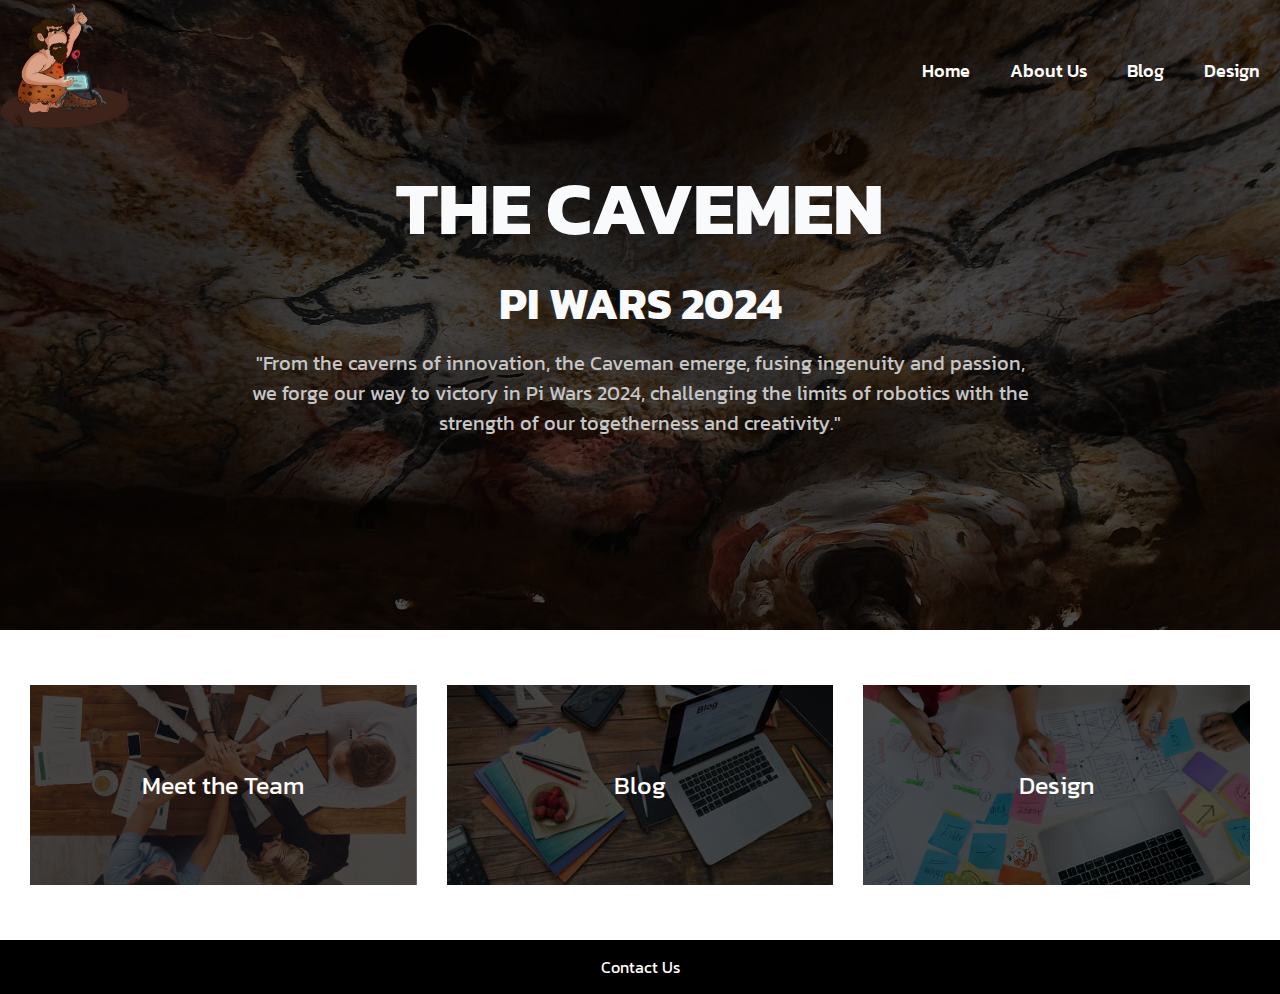
<file: index.html>
<!DOCTYPE html>
<html lang="en">
<head>
    <meta charset="UTF-8">
    <meta name="viewport" content="width=device-width, initial-scale=1.0">
    <title>Document</title>
    <link rel="stylesheet" href="estilos1.css">
</head>

<body>
    <header class = "header">
        <div class ="menu container">
            <a href="#" class="logo">
                <img src="images/LOGO-PIWARS.png" width="130" height="130">
            </a>
            <input type="checkbox" id="menu"/>
            <label for="menu">
                
            </label>

            <nav class="navbar">
                <ul>
                    <li><a href="index.html">Home</a></li>
                    <li><a href="aboutus.html">About Us</a></li>
                    <li><a href="blog.html">Blog</a></li>
                    <li><a href="design.html">Design</a></li>
                </ul>
            </nav>
        </div>

        <div class="header-content container">
            <h1>The Cavemen</h1>
            <h2>PI WARS 2024</h2>
            <p>
                "From the caverns of innovation, the Caveman emerge, fusing ingenuity and passion, we forge our way to victory in Pi Wars 2024, challenging the limits of robotics with the strength of our togetherness and creativity."
            </p>
        </div>

    </header>

    <table id="miTabla" class="tabla container" cellspacing="30">
        <tr>
            <td class="aboutus">Meet the Team</td>
            <td class="bitacora">Blog</td>
            <td class="design">Design</td>
        </tr>
        <!--
        <tr>
            <td>uwu</td>
            <td>Jaja</td>
        </tr>
        -->
    </table>

    <footer class="footer">
        <p>Contact Us </p>
    </footer>
</body>

<script>
    document.getElementById('miTabla').addEventListener('click', function (event) {
        var target = event.target;
        if (target.tagName === 'TD' && target.classList.contains('aboutus')) {
            // Redirige a la otra interfaz HTML
            window.location.href = 'aboutus.html';
        }
        if (target.tagName === 'TD' && target.classList.contains('bitacora')) {
            // Redirige a la otra interfaz HTML
            window.location.href = 'blog.html';
        }
        if (target.tagName === 'TD' && target.classList.contains('design')) {
            // Redirige a la otra interfaz HTML
            window.location.href = 'design.html';
        }
    });
</script>


</html>
</file>
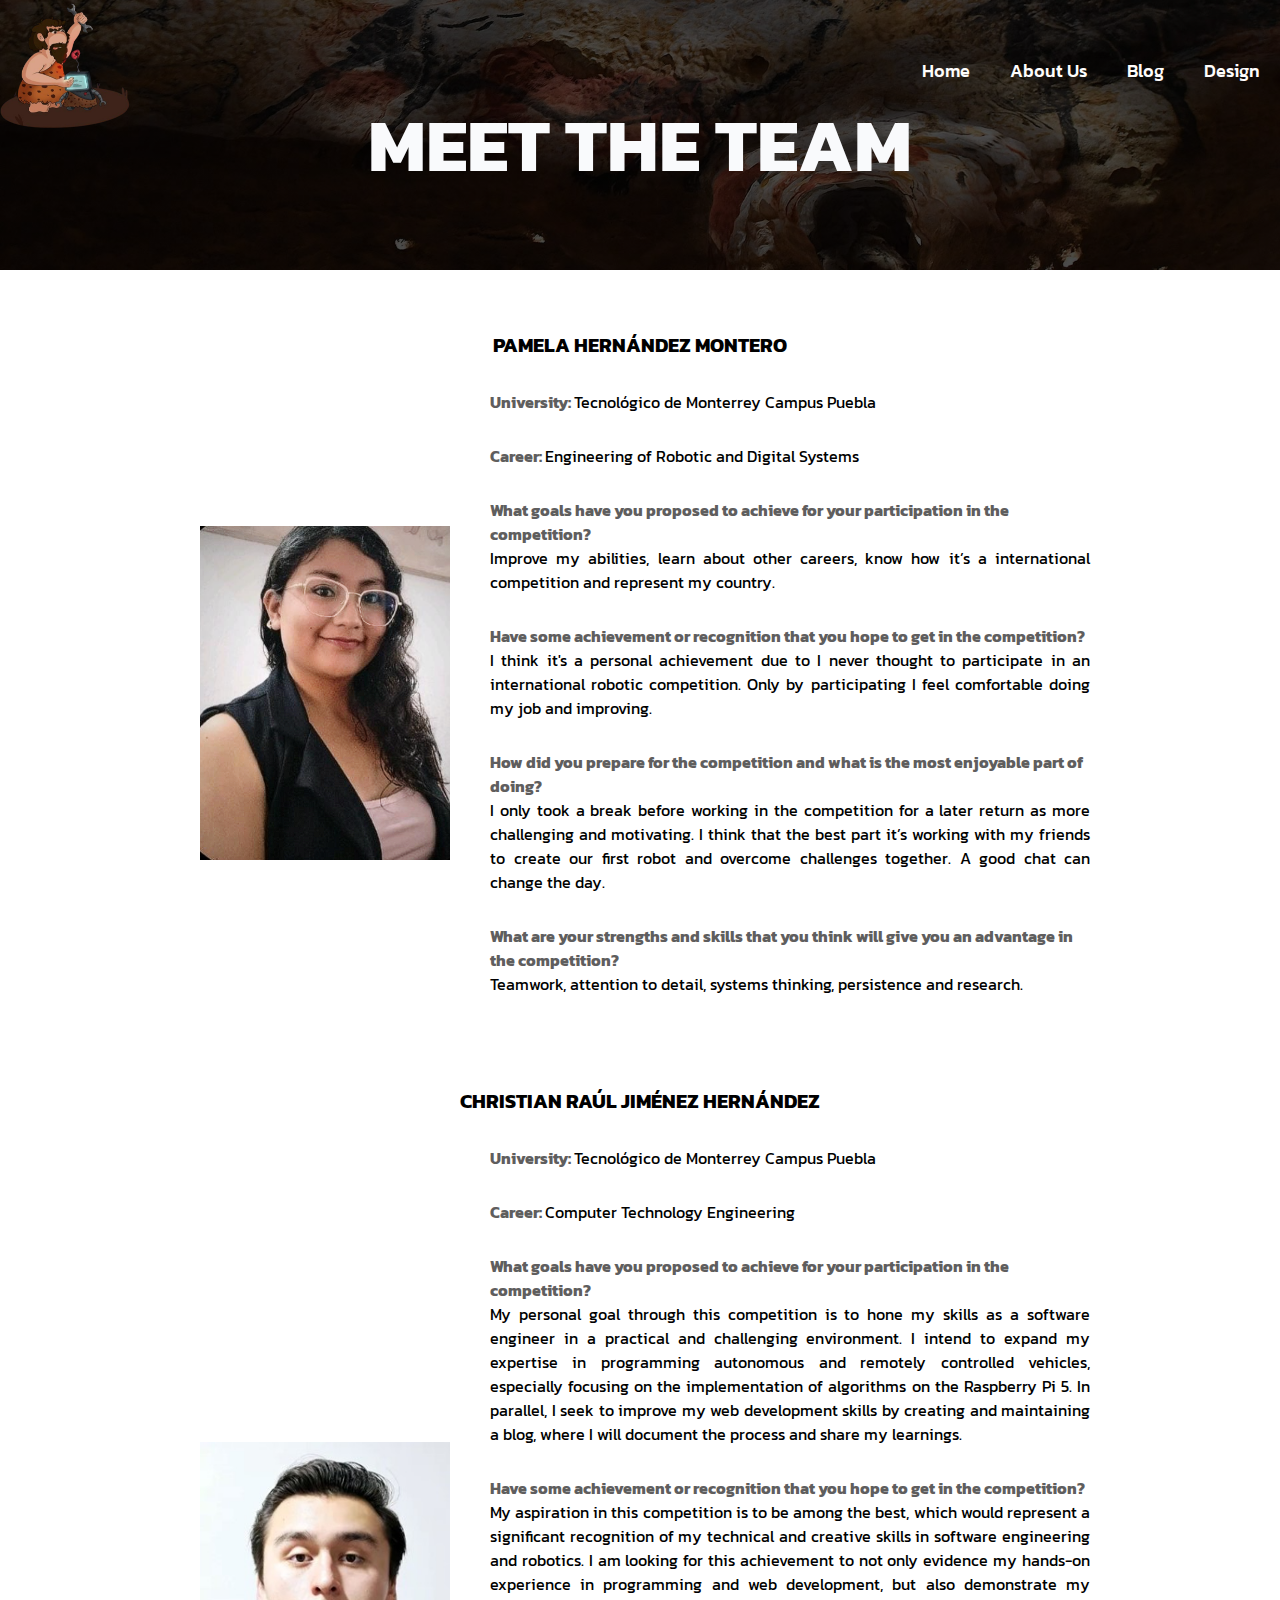
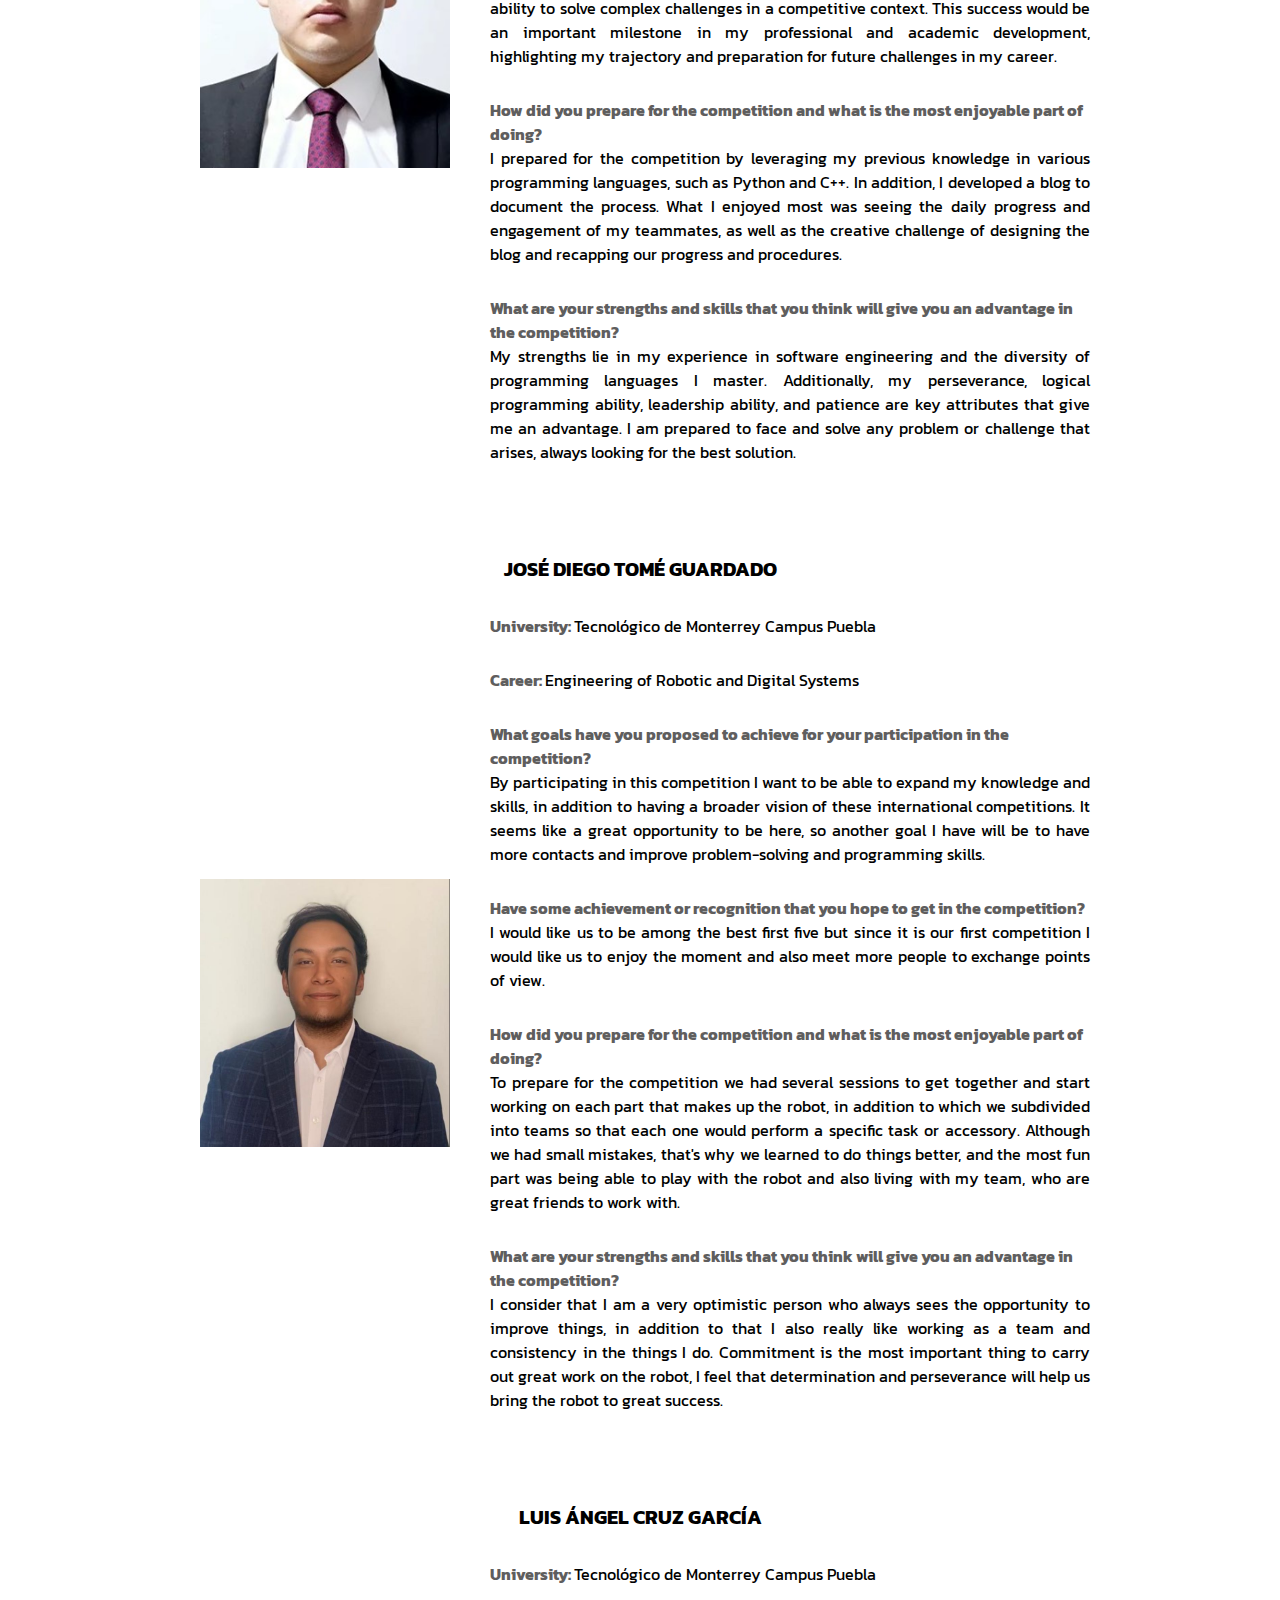
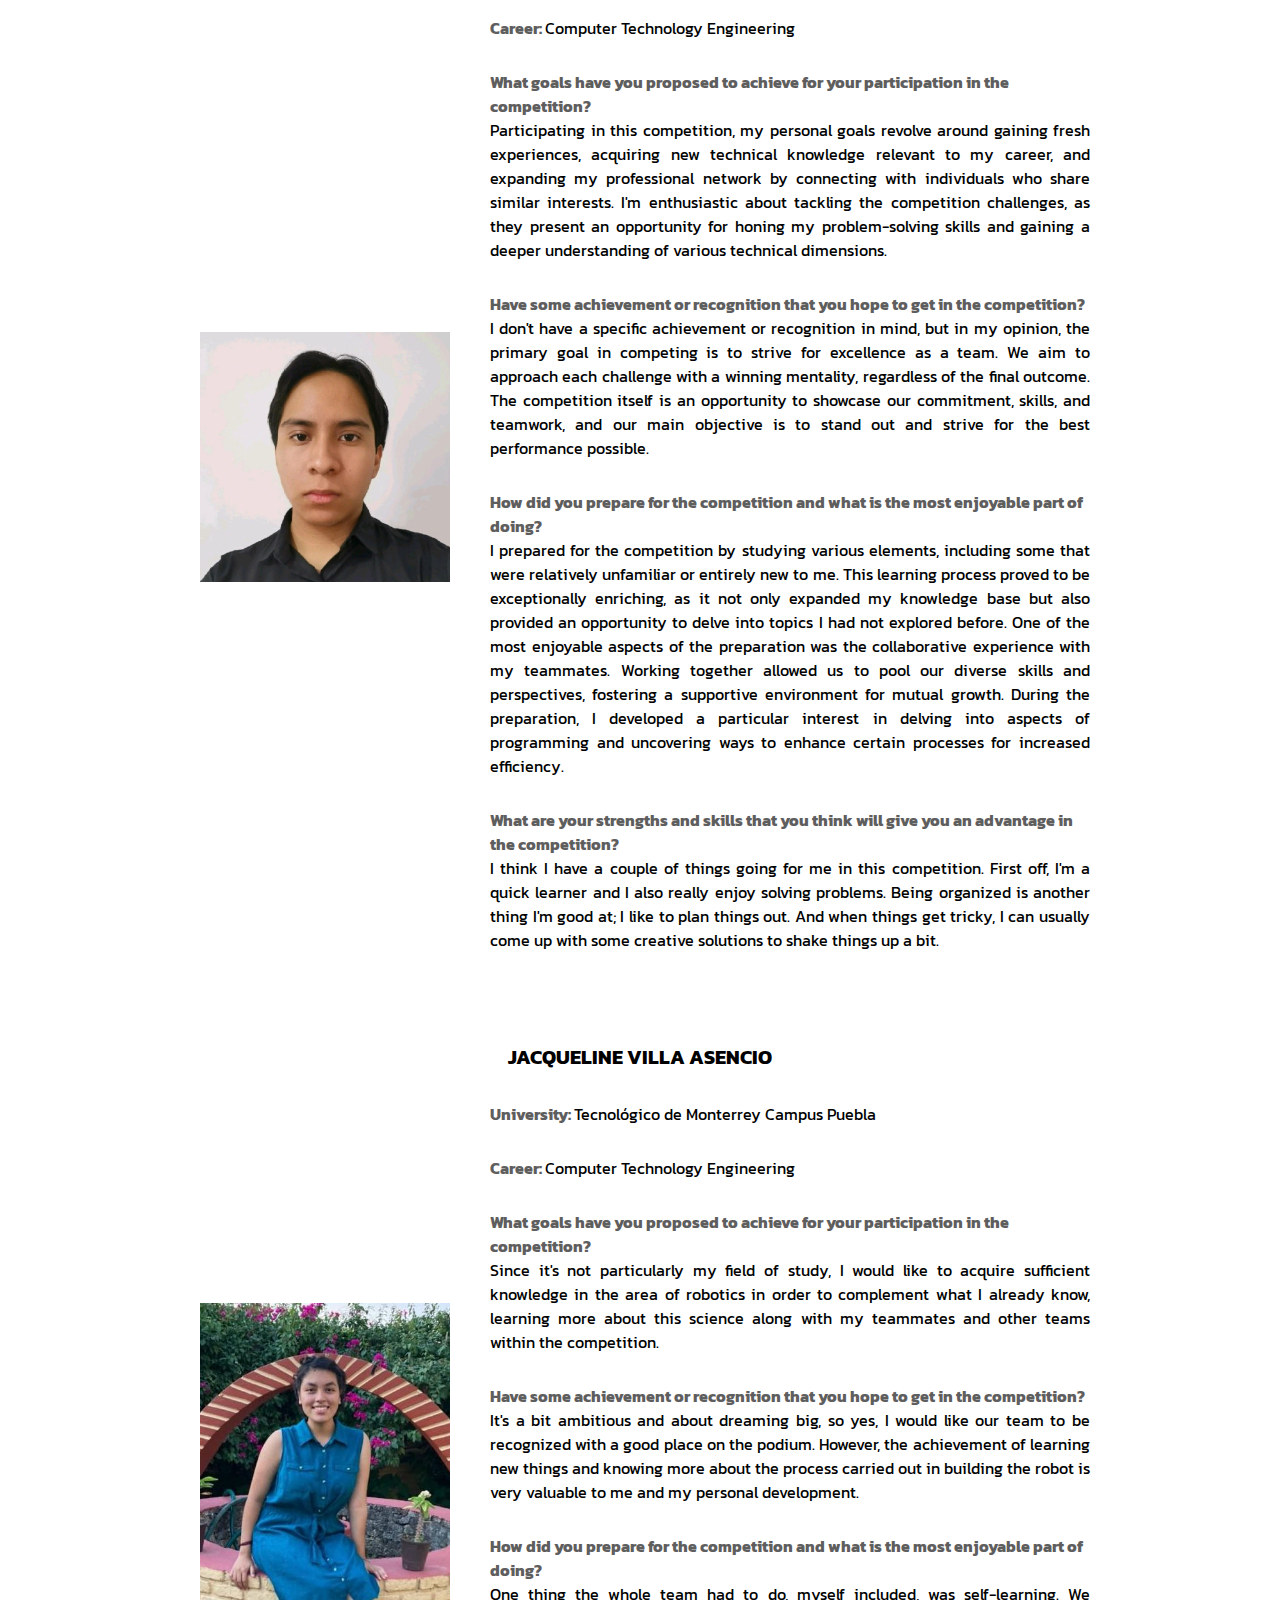
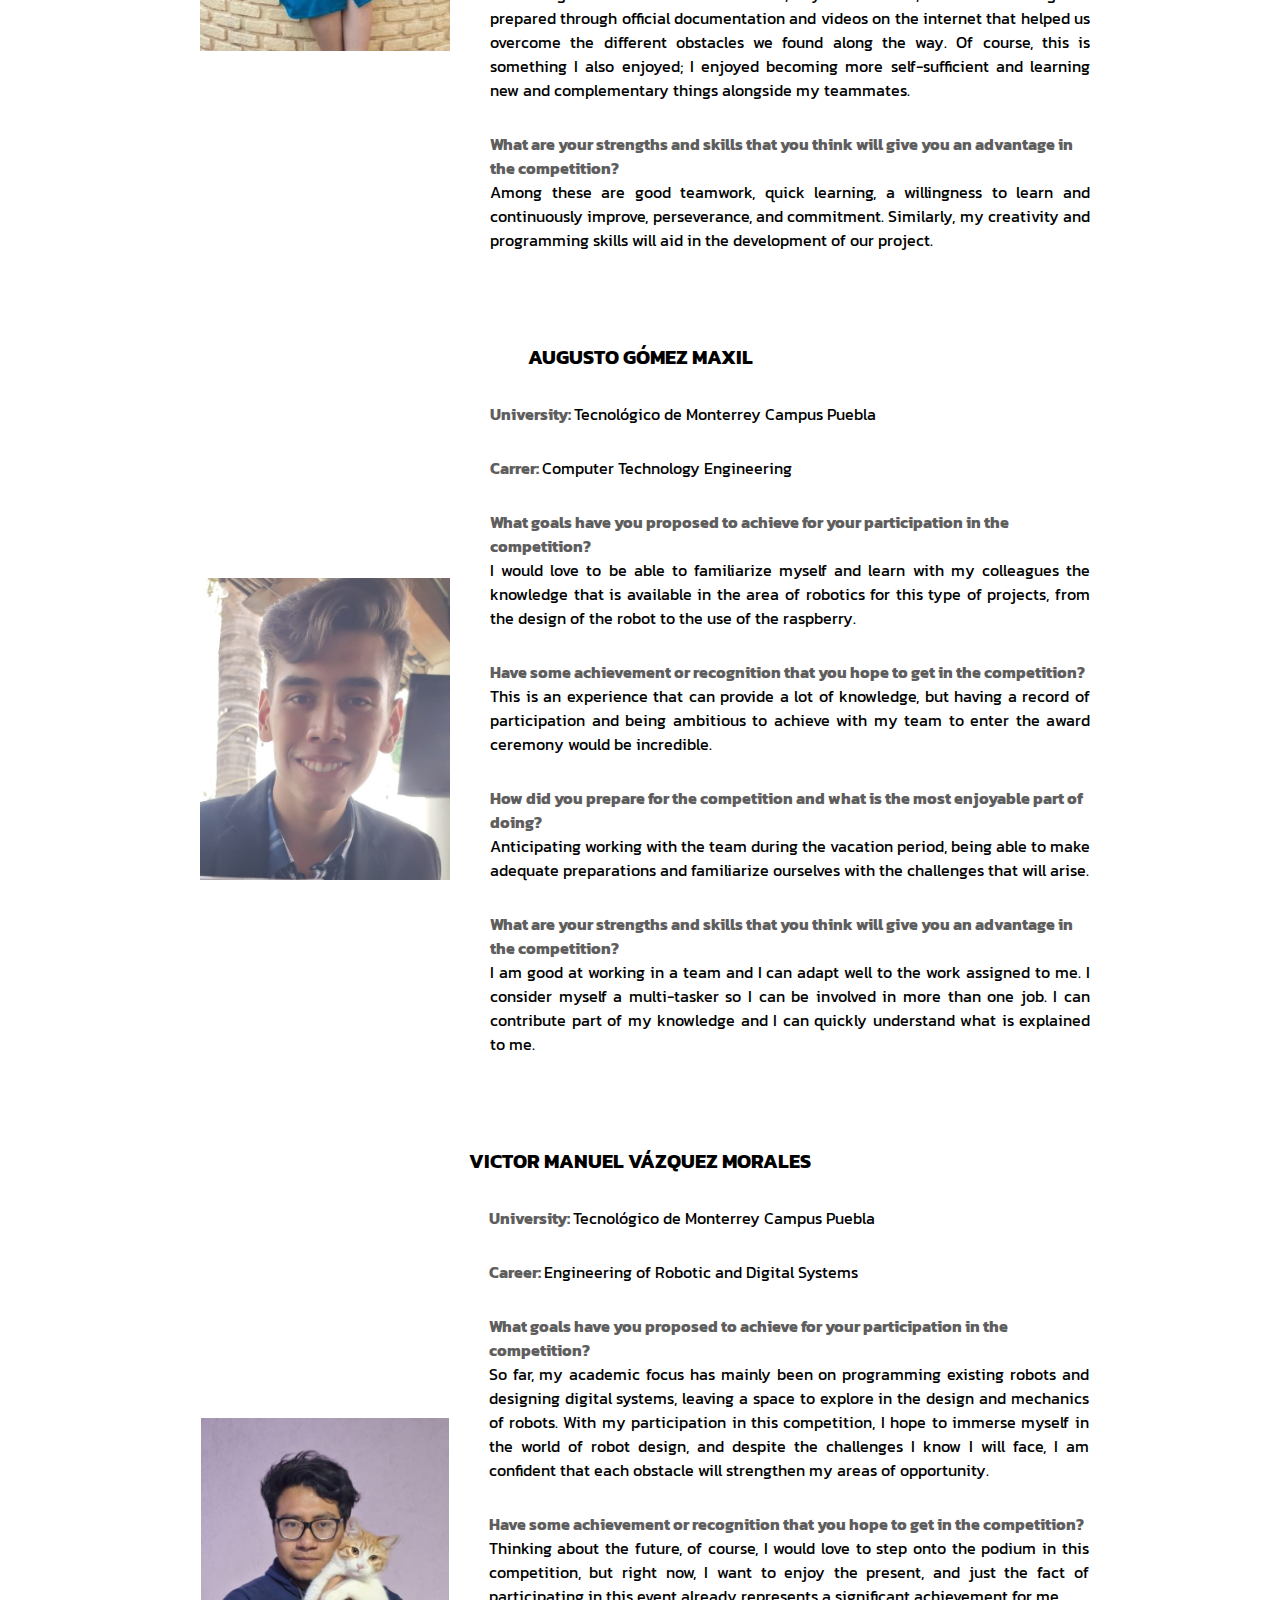
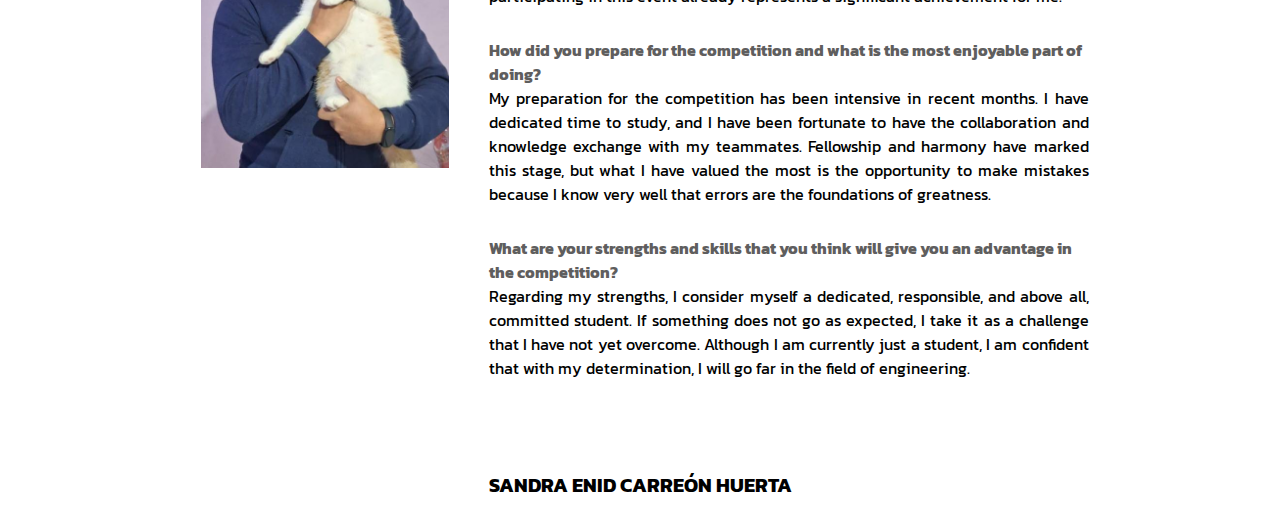
<file: aboutus.html>
<!DOCTYPE html>
<html lang="en">
<head>
    <meta charset="UTF-8">
    <meta name="viewport" content="width=device-width, initial-scale=1.0">
    <title>Blog</title>
    <link rel="stylesheet" href="estilos2.css">
</head>

<body>
    <header class = "header">
        <div class ="menu container">
            <a href="#" class="logo">
                <img src="images/LOGO-PIWARS.png" width="130" height="130">
            </a>
            <input type="checkbox" id="menu"/>
            <label for="menu">
                
            </label>

            <nav class="navbar">
                <ul>
                    <li><a href="index.html">Home</a></li>
                    <li><a href="aboutus.html">About Us</a></li>
                    <li><a href="blog.html">Blog</a></li>
                    <li><a href="design.html">Design</a></li>
                </ul>
            </nav>
        </div>

        <div class="header-content container">
            <h1>Meet the Team</h1>
        </div>
    </header>

    <!-- Uno -->
    <table class="table container" cellspacing="30">
        <tr>
            <th colspan="3">Pamela Hernández Montero</th>
        </tr>
        <tr>
            <td rowspan="6" class="foto-container"><img src="images/pam.png"></td>
            <td class="informacion"><b class="negritas">University: </b>Tecnológico de Monterrey Campus Puebla</td>
        </tr>
        <tr>
            <td class="informacion"><b class="negritas">Career: </b>Engineering of Robotic and Digital Systems</td>
        </tr>
        <tr>
            <td class="informacion"><b class="negritas">What goals have you proposed to achieve for your participation in the competition?</b><br>
                <p class= "texto-justificado">Improve my abilities, learn about other careers, know how it’s a international competition and represent my country.</p></td>
        </tr>
        <tr>
            <td class="informacion"><b class="negritas">Have some achievement or recognition that you hope to get in the competition?</b><br>
                <p class= "texto-justificado">I think it's a personal achievement due to I never thought to participate in an international robotic competition. Only by participating I feel comfortable doing my job and improving.</p></td>
        </tr>
        <tr>
            <td class="informacion"><b class="negritas">How did you prepare for the competition and what is the most enjoyable part of doing?</b><br>
                <p class= "texto-justificado">I only took a break before working in the competition for a later return as more challenging and motivating. I think that the best part it’s working with my friends to create our first robot and overcome challenges together. A good chat can change the day.</p></td>
        </tr>
        <tr>
            <td class="informacion"><b class="negritas">What are your strengths and skills that you think will give you an advantage in the competition?</b><br>
                <p class= "texto-justificado">Teamwork, attention to detail, systems thinking, persistence and research.</p></td>
        </tr>
    </table>

    <!-- Dos -->
    <table class="table container" cellspacing="30">
        <tr>
            <th colspan="3">Christian Raúl Jiménez Hernández</th>
        </tr>
        <tr>
            <td rowspan="6" class="foto-container"><img src="images/blog_chris.png"></td>
            <td class="informacion"><b class="negritas">University: </b>Tecnológico de Monterrey Campus Puebla</td>
        </tr>
        <tr>
            <td class="informacion"><b class="negritas">Career: </b>Computer Technology Engineering</td>
        </tr>
        <tr>
            <td class="informacion"><b class="negritas" >What goals have you proposed to achieve for your participation in the competition?</b><br>
                <p class= "texto-justificado">My personal goal through this competition is to hone my skills as a software engineer in a practical and challenging environment. I intend to expand my expertise in programming autonomous and remotely controlled vehicles, especially focusing on the implementation of algorithms on the Raspberry Pi 5. In parallel, I seek to improve my web development skills by creating and maintaining a blog, where I will document the process and share my learnings.<p/></td>
        </tr>
        <tr>
            <td class="informacion"><b class="negritas">Have some achievement or recognition that you hope to get in the competition?</b><br>
                <p class= "texto-justificado">My aspiration in this competition is to be among the best, which would represent a significant recognition of my technical and creative skills in software engineering and robotics. I am looking for this achievement to not only evidence my hands-on experience in programming and web development, but also demonstrate my ability to solve complex challenges in a competitive context. This success would be an important milestone in my professional and academic development, highlighting my trajectory and preparation for future challenges in my career.<p/></td>
        </tr>
        <tr>
            <td class="informacion"><b class="negritas">How did you prepare for the competition and what is the most enjoyable part of doing?</b><br>
                <p class= "texto-justificado">I prepared for the competition by leveraging my previous knowledge in various programming languages, such as Python and C++. In addition, I developed a blog to document the process. What I enjoyed most was seeing the daily progress and engagement of my teammates, as well as the creative challenge of designing the blog and recapping our progress and procedures.<p/></td>
        </tr>
        <tr>
            <td class="informacion"><b class="negritas">What are your strengths and skills that you think will give you an advantage in the competition?</b><br>
                <p class= "texto-justificado">My strengths lie in my experience in software engineering and the diversity of programming languages ​​I master. Additionally, my perseverance, logical programming ability, leadership ability, and patience are key attributes that give me an advantage. I am prepared to face and solve any problem or challenge that arises, always looking for the best solution.<p/></td>
        </tr>
    </table>

    <!-- Tres -->
    <table class="table container" cellspacing="30">
        <tr>
            <th colspan="3">José Diego Tomé Guardado</th>
        </tr>
        <tr>
            <td rowspan="6" class="foto-container"><img src="images/diego_foto.png"></td>
            <td class="informacion"><b class="negritas">University: </b>Tecnológico de Monterrey Campus Puebla</td>
        </tr>
        <tr>
            <td class="informacion"><b class="negritas">Career: </b>Engineering of Robotic and Digital Systems</td>
        </tr>
        <tr>
            <td class="informacion"><b class="negritas" >What goals have you proposed to achieve for your participation in the competition?</b><br>
                <p class= "texto-justificado">By participating in this competition I want to be able to expand my knowledge and skills, in addition to having a broader vision of these international competitions. It seems like a great opportunity to be here, so another goal I have will be to have more contacts and improve problem-solving and programming skills.<p/></td>
        </tr>
        <tr>
            <td class="informacion"><b class="negritas">Have some achievement or recognition that you hope to get in the competition?</b><br>
                <p class= "texto-justificado">I would like us to be among the best first five but since it is our first competition I would like us to enjoy the moment and also meet more people to exchange points of view.<p/></td>
        </tr>
        <tr>
            <td class="informacion"><b class="negritas">How did you prepare for the competition and what is the most enjoyable part of doing?</b><br>
                <p class= "texto-justificado">To prepare for the competition we had several sessions to get together and start working on each part that makes up the robot, in addition to which we subdivided into teams so that each one would perform a specific task or accessory. Although we had small mistakes, that's why we learned to do things better, and the most fun part was being able to play with the robot and also living with my team, who are great friends to work with.<p/></td>
        </tr>
        <tr>
            <td class="informacion"><b class="negritas">What are your strengths and skills that you think will give you an advantage in the competition?</b><br>
                <p class= "texto-justificado">I consider that I am a very optimistic person who always sees the opportunity to improve things, in addition to that I also really like working as a team and consistency in the things I do. Commitment is the most important thing to carry out great work on the robot, I feel that determination and perseverance will help us bring the robot to great success.<p/></td>
        </tr>
    </table>

    <!-- Cinco -->
    <table class="table container" cellspacing="30">
        <tr>
            <th colspan="3">Luis Ángel Cruz García</th>
        </tr>
        <tr>
            <td rowspan="6" class="foto-container"><img src="images/luigi.jpg"></td>
            <td class="informacion"><b class="negritas">University: </b>Tecnológico de Monterrey Campus Puebla</td>
        </tr>
        <tr>
            <td class="informacion"><b class="negritas">Career: </b>Computer Technology Engineering</td>
        </tr>
        <tr>
            <td class="informacion"><b class="negritas" >What goals have you proposed to achieve for your participation in the competition?</b><br>
                <p class= "texto-justificado">Participating in this competition, my personal goals revolve around gaining fresh experiences, acquiring new technical knowledge relevant to my career, and expanding my professional network by connecting with individuals who share similar interests. 
                    I'm enthusiastic about tackling the competition challenges, as they present an opportunity for honing my problem-solving skills and gaining a deeper understanding of various technical dimensions.
                    <p/></td>
        </tr>
        <tr>
            <td class="informacion"><b class="negritas">Have some achievement or recognition that you hope to get in the competition?</b><br>
                <p class= "texto-justificado">I don't have a specific achievement or recognition in mind, but in my opinion, the primary goal in competing is to strive for excellence as a team. We aim to approach each challenge with a winning mentality, regardless of the final outcome. The competition itself is an opportunity to showcase our commitment, skills, and teamwork, and our main objective is to stand out and strive for the best performance possible. <p/></td>
        </tr>
        <tr>
            <td class="informacion"><b class="negritas">How did you prepare for the competition and what is the most enjoyable part of doing?</b><br>
                <p class= "texto-justificado">I prepared for the competition by studying various elements, including some that were relatively unfamiliar or entirely new to me. This learning process proved to be exceptionally enriching, as it not only expanded my knowledge base but also provided an opportunity to delve into topics I had not explored before. One of the most enjoyable aspects of the preparation was the collaborative experience with my teammates. Working together allowed us to pool our diverse skills and perspectives, fostering a supportive environment for mutual growth. During the preparation, I developed a particular interest in delving into aspects of programming and uncovering ways to enhance certain processes for increased efficiency.<p/></td>
        </tr>
        <tr>
            <td class="informacion"><b class="negritas">What are your strengths and skills that you think will give you an advantage in the competition?</b><br>
                <p class= "texto-justificado">I think I have a couple of things going for me in this competition. First off, I'm a quick learner and I also really enjoy solving problems. Being organized is another thing I'm good at; I like to plan things out. And when things get tricky, I can usually come up with some creative solutions to shake things up a bit.<p/></td>
        </tr>
    </table>

    <!-- Seis -->
    <table class="table container" cellspacing="30">
        <tr>
            <th colspan="3">Jacqueline Villa Asencio</th>
        </tr>
        <tr>
            <td rowspan="6" class="foto-container"><img src="images/jacqui.jpeg"></td>
            <td class="informacion"><b class="negritas">University: </b>Tecnológico de Monterrey Campus Puebla</td>
        </tr>
        <tr>
            <td class="informacion"><b class="negritas">Career: </b>Computer Technology Engineering</td>
        </tr>
        <tr>
            <td class="informacion"><b class="negritas" >What goals have you proposed to achieve for your participation in the competition?</b><br>
                <p class= "texto-justificado">Since it's not particularly my field of study, I would like to acquire sufficient knowledge in the area of robotics in order to complement what I already know, learning more about this science along with my teammates and other teams within the competition.<p/></td>
        </tr>
        <tr>
            <td class="informacion"><b class="negritas">Have some achievement or recognition that you hope to get in the competition?</b><br>
                <p class= "texto-justificado">It's a bit ambitious and about dreaming big, so yes, I would like our team to be recognized with a good place on the podium. However, the achievement of learning new things and knowing more about the process carried out in building the robot is very valuable to me and my personal development.<p/></td>
        </tr>
        <tr>
            <td class="informacion"><b class="negritas">How did you prepare for the competition and what is the most enjoyable part of doing?</b><br>
                <p class= "texto-justificado">One thing the whole team had to do, myself included, was self-learning. We prepared through official documentation and videos on the internet that helped us overcome the different obstacles we found along the way. Of course, this is something I also enjoyed; I enjoyed becoming more self-sufficient and learning new and complementary things alongside my teammates.<p/></td>
        </tr>
        <tr>
            <td class="informacion"><b class="negritas">What are your strengths and skills that you think will give you an advantage in the competition?</b><br>
                <p class= "texto-justificado">Among these are good teamwork, quick learning, a willingness to learn and continuously improve, perseverance, and commitment. Similarly, my creativity and programming skills will aid in the development of our project.<p/></td>
        </tr>
    </table>

    <!-- Siete -->
    <table class="table container" cellspacing="30">
        <tr>
            <th colspan="3">Augusto Gómez Maxil</th>
        </tr>
        <tr>
            <td rowspan="6" class="foto-container"><img src="images/augusto.jpeg"></td>
            <td class="informacion"><b class="negritas">University: </b>Tecnológico de Monterrey Campus Puebla</td>
        </tr>

        <tr>
            <td class="informacion"><b class="negritas">Carrer: </b>Computer Technology Engineering</td>
        </tr>

        <tr>
            <td class="informacion"><b class="negritas">What goals have you proposed to achieve for your participation in the competition?</b><br>
                <p class= "texto-justificado">I would love to be able to familiarize myself and learn with my colleagues the knowledge that is available in the area of ​​robotics for this type of projects, from the design of the robot to the use of the raspberry.</p></td>
        </tr>

        <tr>
            <td class="informacion"><b class="negritas">Have some achievement or recognition that you hope to get in the competition?</b><br>
                <p class= "texto-justificado">This is an experience that can provide a lot of knowledge, but having a record of participation and being ambitious to achieve with my team to enter the award ceremony would be incredible.</p></td>
        </tr>

        <tr>
            <td class="informacion"><b class="negritas">How did you prepare for the competition and what is the most enjoyable part of doing?</b><br>
                <p class= "texto-justificado">Anticipating working with the team during the vacation period, being able to make adequate preparations and familiarize ourselves with the challenges that will arise.</p></td>
        </tr>

        <tr>
            <td class="informacion"><b class="negritas">What are your strengths and skills that you think will give you an advantage in the competition?</b><br>
                <p class= "texto-justificado">I am good at working in a team and I can adapt well to the work assigned to me. I consider myself a multi-tasker so I can be involved in more than one job. I can contribute part of my knowledge and I can quickly understand what is explained to me.</p></td>
        </tr>
    </table>

    <!-- Ocho -->
    <table class="table container" cellspacing="30">
        <tr>
            <th colspan="3">Victor Manuel Vázquez Morales</th>
        </tr>
        <tr>
            <td rowspan="6" class="foto-container"><img src="images/vic.jpeg"></td>
            <td class="informacion"><b class="negritas">University: </b>Tecnológico de Monterrey Campus Puebla</td>
        </tr>
        <tr>
            <td class="informacion"><b class="negritas">Career: </b>Engineering of Robotic and Digital Systems</td>
        </tr>
        <tr>
            <td class="informacion"><b class="negritas" >What goals have you proposed to achieve for your participation in the competition?</b><br>
                <p class= "texto-justificado">So far, my academic focus has mainly been on programming existing robots and designing digital systems, leaving a space to explore in the design and mechanics of robots. With my participation in this competition, I hope to immerse myself in the world of robot design, and despite the challenges I know I will face, I am confident that each obstacle will strengthen my areas of opportunity.<p/></td>
        </tr>
        <tr>
            <td class="informacion"><b class="negritas">Have some achievement or recognition that you hope to get in the competition?</b><br>
                <p class= "texto-justificado">Thinking about the future, of course, I would love to step onto the podium in this competition, but right now, I want to enjoy the present, and just the fact of participating in this event already represents a significant achievement for me.<p/></td>
        </tr>
        <tr>
            <td class="informacion"><b class="negritas">How did you prepare for the competition and what is the most enjoyable part of doing?</b><br>
                <p class= "texto-justificado">My preparation for the competition has been intensive in recent months. I have dedicated time to study, and I have been fortunate to have the collaboration and knowledge exchange with my teammates. Fellowship and harmony have marked this stage, but what I have valued the most is the opportunity to make mistakes because I know very well that errors are the foundations of greatness.<p/></td>
        </tr>
        <tr>
            <td class="informacion"><b class="negritas">What are your strengths and skills that you think will give you an advantage in the competition?</b><br>
                <p class= "texto-justificado">Regarding my strengths, I consider myself a dedicated, responsible, and above all, committed student. If something does not go as expected, I take it as a challenge that I have not yet overcome. Although I am currently just a student, I am confident that with my determination, I will go far in the field of engineering.<p/></td>
        </tr>
    </table>

    

    <!-- Cuatro -->
    <table class="table container" cellspacing="30">
        <tr>
            <th colspan="3">Sandra Enid Carreón Huerta</th>
        </tr>
    </table>

</body>

</html>
</file>
<file: estilos1.css>
@import url('https://fonts.googleapis.com/css2?family=Kanit:wght@400;500;600&display=swap');

*{
    margin: 0;
    padding: 0;
    box-sizing: border-box;
    text-decoration: none;
    list-style: none;
}

body{
    font-family: 'Kanit', sans-serif;
}

.container{
    max-width: 1450px;
    margin: 0 auto;
}

.header{
    background-image: linear-gradient(
        rgba(0,0,0,0.7),
        rgba(0,0,0,0.7)),
        url(images/cave3.jpg);
    background-position: center bottom;
    background-repeat: no-repeat;
    background-size: cover;
    min-height: 70vh;
    display: flex;
    align-items: center;
}

.menu{
    position: absolute;
    top: 0;
    left: 0;
    right: 0;
    display: flex;
    align-items: center;
    justify-content: space-between;
}

.logo{
    color: #FFFDFC;
    font-size: 25px;
    font-weight: 500;
}

.menu .navbar ul li{
    position: relative;
    float: left;
}

.menu .navbar ul li a{
    font-size: 18px;
    padding: 20px;
    color: #FFFDFC;
    display: block;
    font-weight: 500;
}

.menu .navbar ul li a:hover{
    color: #CE967B;
}

#menu{
    display: none;
}

.header-content{
    text-align: center;
}

.header-content h1{
    font-size: 75px;
    line-height: 80px;
    color: #F9FAFC;
    text-transform: uppercase;
    margin-bottom: 35px;
}

.header-content h2{
    font-size: 45px;
    line-height: 40px;
    color: #F9FAFC;
    text-transform: uppercase;
    margin-bottom: 25px;
}

.header-content p{
    font-size: 20px;
    color: #C5C5C5;
    padding: 0 250px;
    margin-bottom: 25px;
}

.tabla{
    margin-top: 25px;
    margin-bottom: 25px;
    font-size: 25px;
    border-collapse: separate;
    border: black 2px;
    text-align: center;
}

.tabla td{
    height: 200px;
    width: 400px;
    /*border: black 2px solid;*/
    /*background-color: #C5C5C5;*/
}

.aboutus{
    background-image: linear-gradient(
        rgba(0,0,0,0.7),
        rgba(0,0,0,0.7)),
        url(images/team.jpeg);
    background-position: center bottom;
    background-repeat: no-repeat;
    background-size: cover;
    color: #FFFDFC;
}

.aboutus:hover{
    background-image: linear-gradient(
        rgba(11, 73, 35, 0.8),
        rgba(11, 73, 35, 0.8)),
        url(images/team.jpeg);
    /*background-color: #623828;*/
    color: #FFFDFC;
}

.bitacora{
    background-image: linear-gradient(
        rgba(0,0,0,0.7),
        rgba(0,0,0,0.7)),
        url(images/blog.jpg);
    background-position: center bottom;
    background-repeat: no-repeat;
    background-size: cover;
    color: #FFFDFC;
}


.bitacora:hover{
    background-image: linear-gradient(
        rgba(140, 135, 135, 0.8),
        rgba(140, 135, 135, 0.8)),
        url(images/blog.jpg);
    /*background-color: #623828;*/
    color: #FFFDFC;
}

.design{
    background-image: linear-gradient(
        rgba(0,0,0,0.7),
        rgba(0,0,0,0.7)),
        url(images/Design_image.jpg);
    background-position: center bottom;
    background-repeat: no-repeat;
    background-size: cover;
    color: #FFFDFC;
}


.design:hover{
    background-image: linear-gradient(
        rgba(91, 0, 0, 0.8),
        rgba(91, 0, 0, 0.8)),
        url(images/Design_image.jpg);
    /*background-color: #623828;*/
    color: #FFFDFC;
}

.footer{
    background-color: black;
    color: #FFFDFC;
    text-align: center;
}

.footer p{
    padding: 15px;
}

.logo {
    /* Ajusta estos valores como sea necesario para mover la imagen más a la izquierda */
    margin-right: 60px; /* Aumenta para empujar la imagen más a la izquierda */
    padding-right: 30px; /* Ajusta si es necesario para el diseño */
    /* Mantén el resto de tus estilos para .logo aquí */
}
</file>
<file: estilos2.css>
@import url('https://fonts.googleapis.com/css2?family=Kanit:wght@400;500;600&display=swap');

*{
    margin: 0;
    padding: 0;
    box-sizing: border-box;
    text-decoration: none;
    list-style: none;
}

body{
    font-family: 'Kanit', sans-serif;
}

.container{
    max-width: 1400px;
    margin: 0 auto;
}

.header{
    background-image: linear-gradient(
        rgba(0,0,0,0.7),
        rgba(0,0,0,0.7)),
        url(images/cave3.jpg);
    background-position: center bottom;
    background-repeat: no-repeat;
    background-size: cover;
    min-height: 30vh;
    display: flex;
    align-items: center;
}

.menu{
    position: absolute;
    top: 0;
    left: 0;
    right: 0;
    display: flex;
    align-items: center;
    justify-content: space-between;
}

.logo{
    color: #FFFDFC;
    font-size: 25px;
    font-weight: 500;
}

.menu .navbar ul li{
    position: relative;
    float: left;
}

.menu .navbar ul li a{
    font-size: 18px;
    padding: 20px;
    color: #FFFDFC;
    display: block;
    font-weight: 500;
}

.menu .navbar ul li a:hover{
    color: #CE967B;
}

#menu{
    display: none;
}

.header-content{
    text-align: center;
}

.header-content h1{
    font-size: 75px;
    line-height: 80px;
    color: #F9FAFC;
    text-transform: uppercase;
    margin-top: 20px;
}

.table{
    margin-top: 30px;
    border-collapse: separate;
    align-items: center;
}

.informacion{
    width: 600px;
}

.foto{
    width: 100px;
}

.negritas{
    color: #5F5E5E;
}

th{
    text-transform: uppercase;
    font-size: 20px;
}

.texto-justificado {
    text-align: justify;
}


.foto-blog {
    mask-image: linear-gradient(
        black 80%,
        transparent
    );
}

.foto-container {
    padding: 10px; /* Esto agrega espacio alrededor de la imagen dentro de la celda */
}


.foto-container img {
    width: 100%; 
    height: auto; 
    max-width: 250px; 
    max-height: 350px; 
    display: block; 
    margin: auto; 
}
</file>
